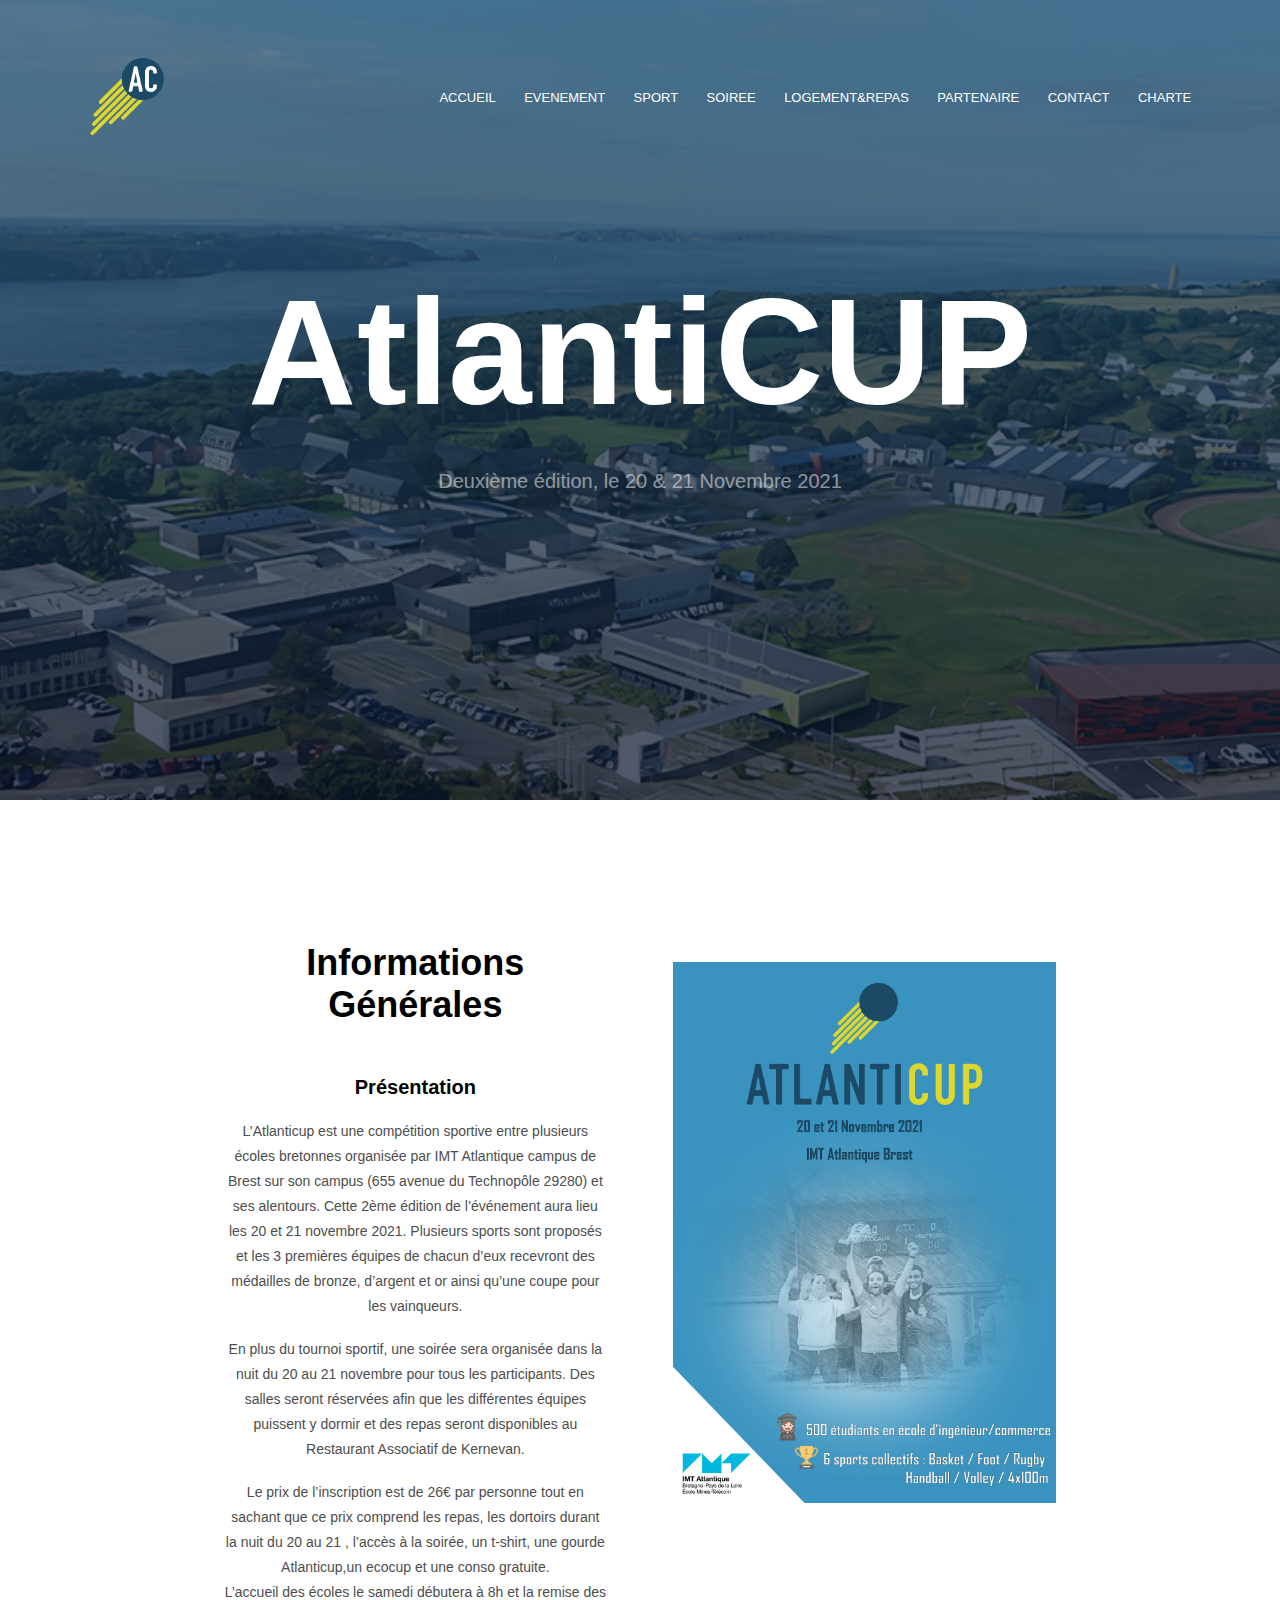
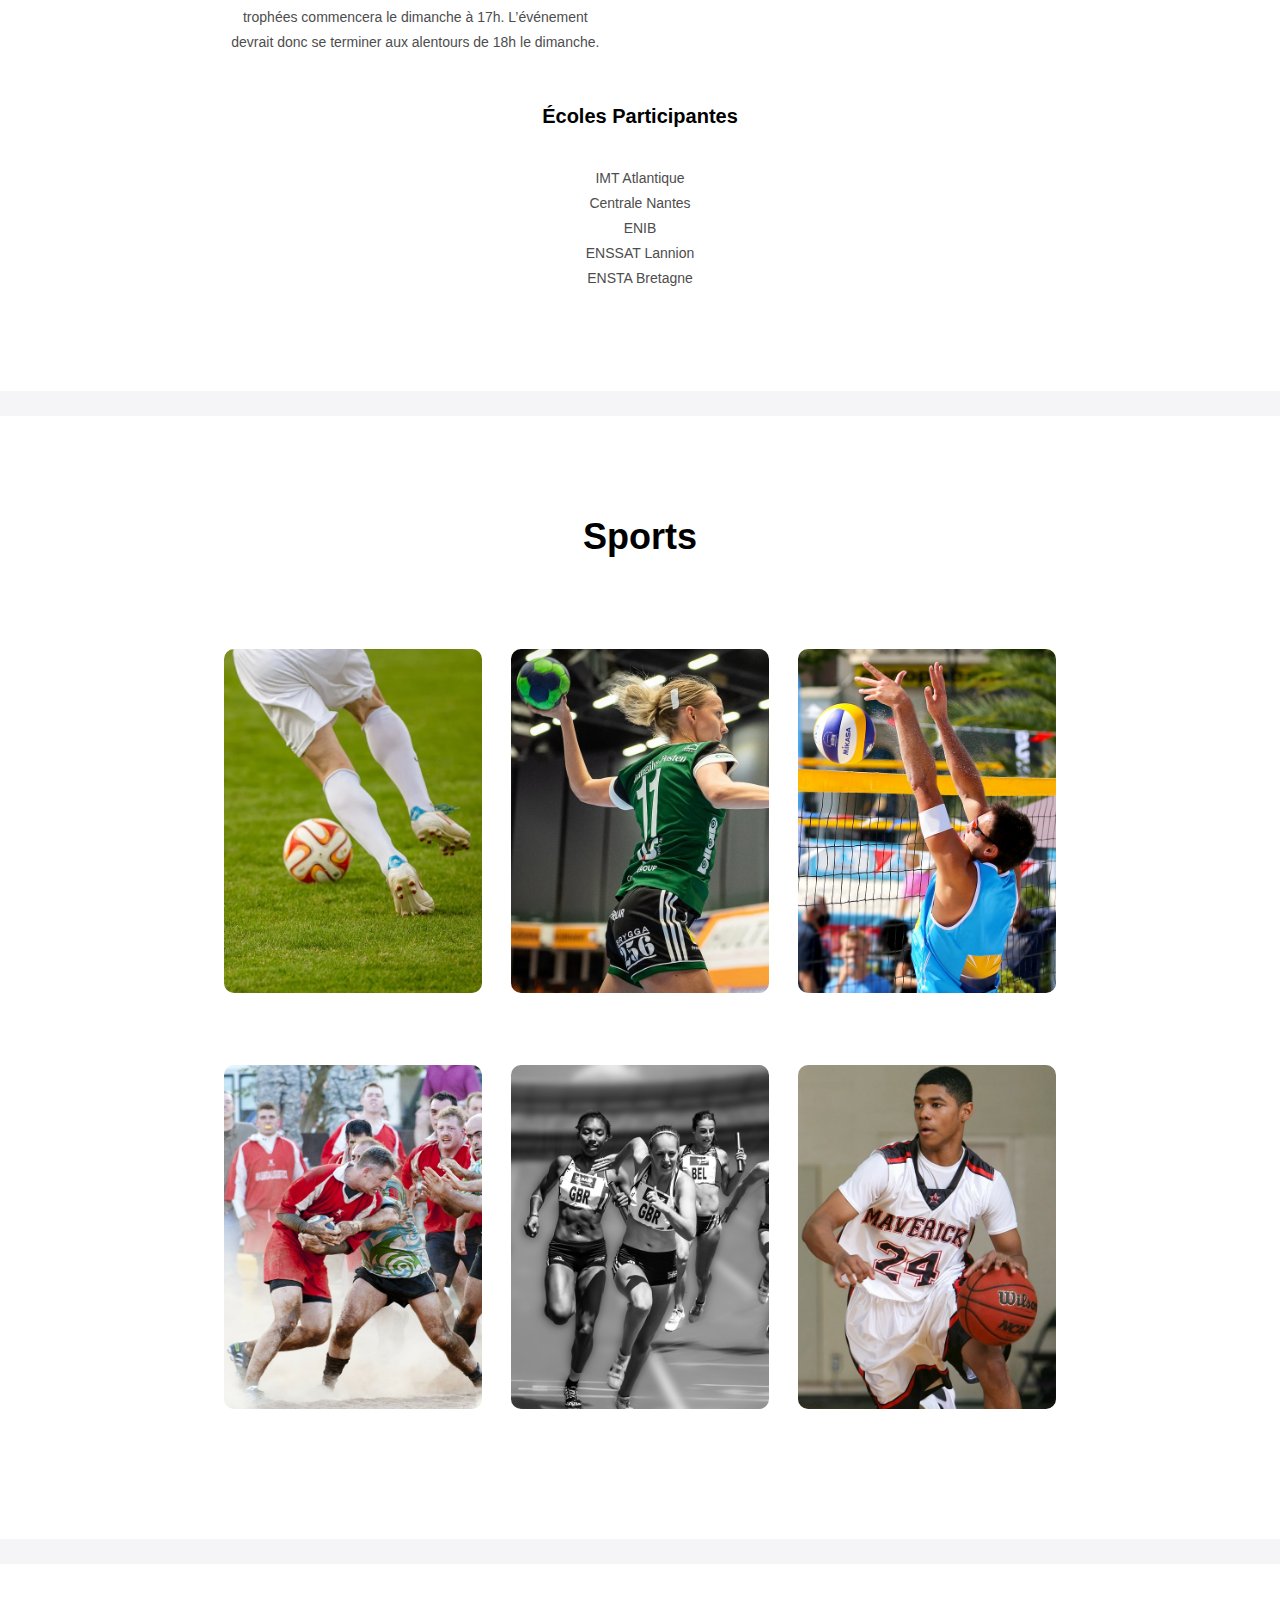
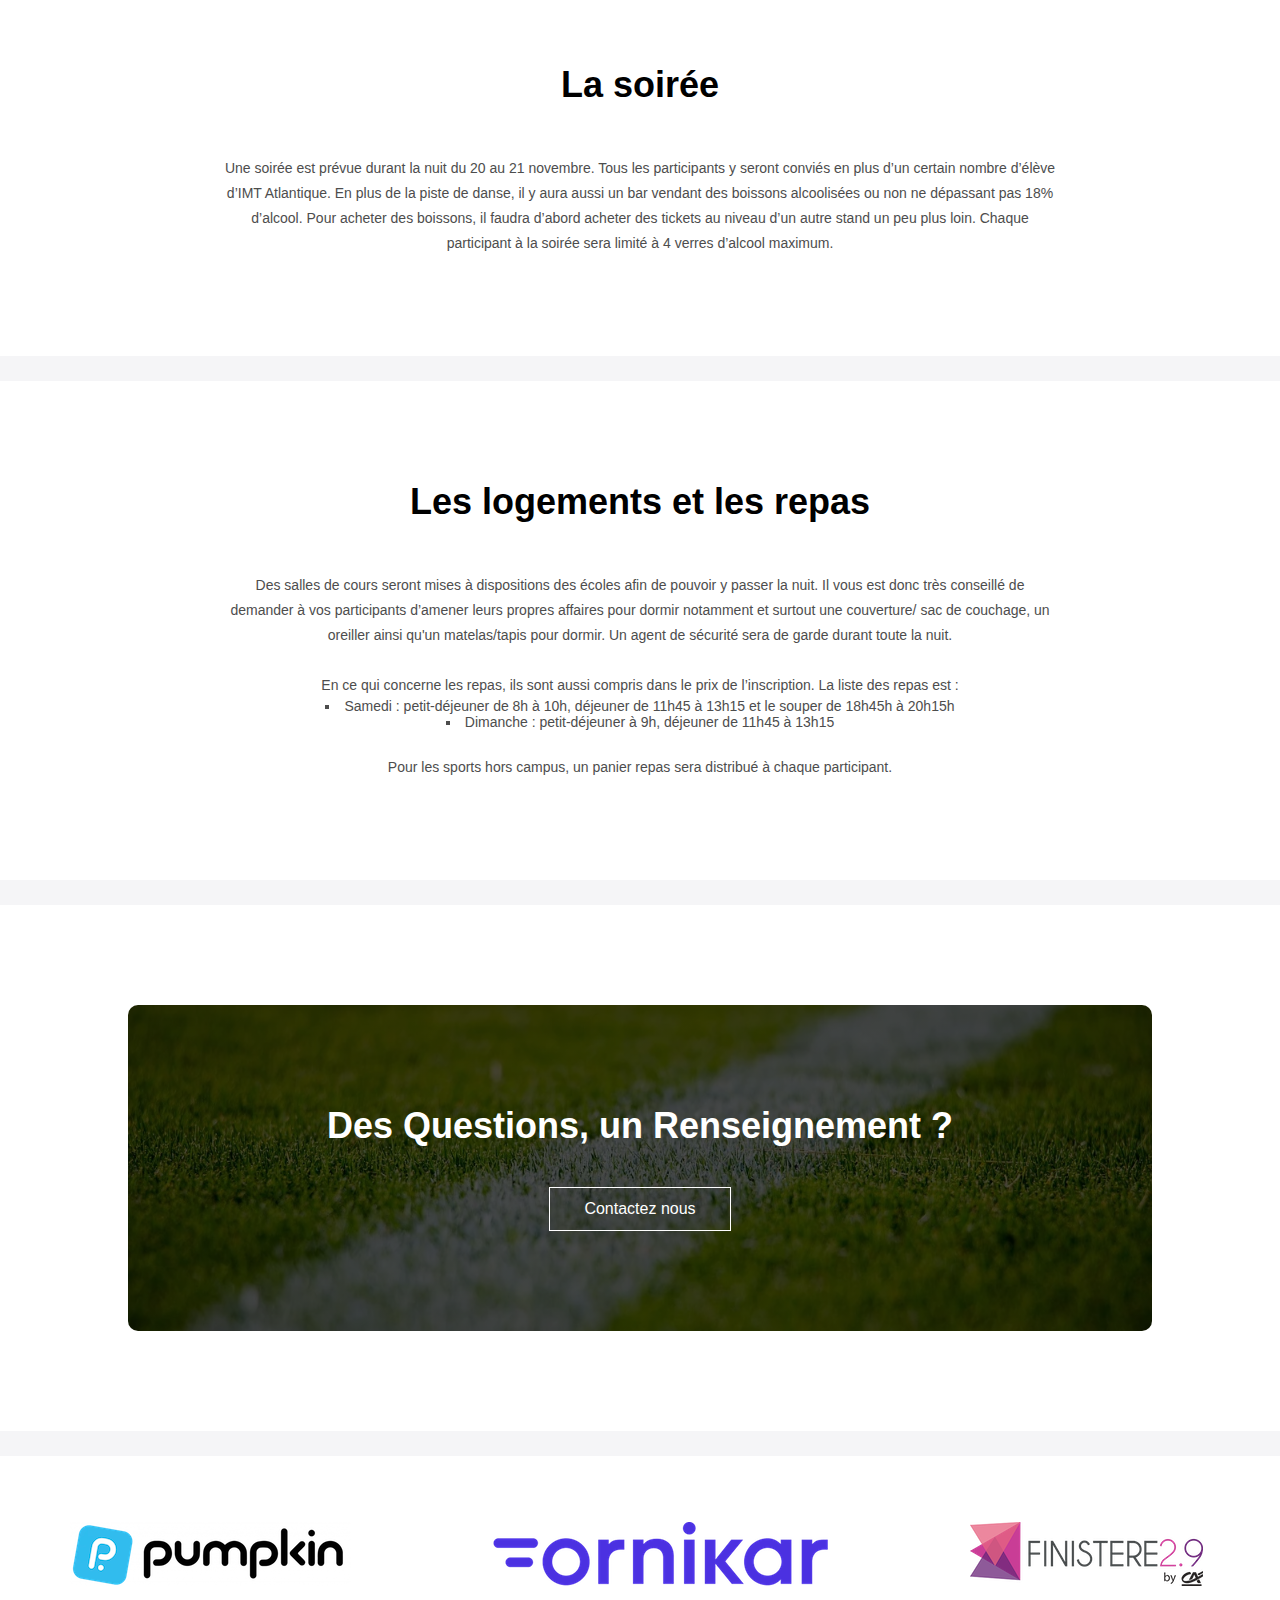
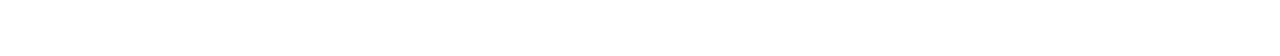
<file: AtlantiCup/index.html>
<!-----
    https://www.creativejuiz.fr/blog/tutoriels/creer-menu-sticky-avec-javascript-css
    
    git add . 
    git commit -m "push"  
    git push heroku master
    
    ----->




<!DOCTYPE html>

<html>
<head>
    <meta name="viewport" content="With=device-width, initial-scale=1.0">
    <meta charset="UTF-8">
    <title>AtlantiCup Website</title>
    <link rel="stylesheet" href="style1.css"/>
   <link rel="preconnect" href="https://fonts.googleapis.com">
    <link rel="preconnect" href="https://fonts.gstatic.com" crossorigin>
    <link href="https://fonts.googleapis.com/css2?family=Poppins:wght@100;200;300;400;600;700&display=swap" rel="stylesheet">
    <link rel="stylesheet" href="font-awesome-4.7.0/css/font-awesome.min.css">
  
 
 

<body>
    <header class="header">
        <nav>
            
            <a href:="index.html"><img src ="images/logo3.png"></a>
            <div class="nav-links" id="navLinks" >
                <i class="fa fa-times" onclick="hideMenu()"></i>
                <ul id="menu">
                    <li><a href="index.html">ACCUEIL</a> </li>
                    
                    <li><a href="#id_description">EVENEMENT</a> </li>
                    <li><a href="#id_sport">SPORT</a> </li>
                    <li><a href="#id_soiree">SOIREE</a> </li>
                    <li><a href="#id_logement">LOGEMENT&REPAS</a> </li>
                    <li><a href="#id_partenaire">PARTENAIRE</a> </li>
                    <li><a href="contact.html">CONTACT</a></li>
                    <li><a href="page3.html"">CHARTE</a></li>
                </ul>
            </div>
            <i class="fa fa-bars" onclick="showMenu()"" ></i>
        </nav>
    <div class="text-box">

        <h1 class="title">
            <div class="span-containeer s1">
                <span> <em>Atlanti</em>CUP</span>
            </div>
            <div class="span-containeer s2">
                <span>AtlantiCUP</span>
            </div>
            
        </h1>
        
        <p>Deuxième édition, le 20 & 21 Novembre 2021</p>
        
    </div>    

    </header>


<!-----Description----->

<!---
<section class="description" id = "id_description">

    <img src="affiche_atlanticup_v3.png" alt="affiche">
    
    <h1>Informations Générales</h1>
    
    
    <h2>Présentation </h2>
    <p>L’Atlanticup est une compétition sportive entre plusieurs écoles 
        bretonnes organisée par IMT Atlantique campus de Brest sur son 
        campus (655 avenue du Technopôle 29280) et ses alentours. Cette 
        2ème édition de l’événement aura lieu les 20 et 21 novembre 2021. 
        Plusieurs sports sont proposés (plus de détails dans la partie II) et 
        les 3 premières équipes de chacun d’eux recevront des médailles de bronze, 
        d’argent et or ainsi qu’une coupe pour les vainqueurs. 
    </p>
    <br>
    <p>En plus du tournoi sportif, une soirée sera organisée dans la nuit du 20 au 21 novembre pour
         tous les participants. Des salles seront réservées afin que les différentes équipes puissent y dormir et des 
         repas seront disponibles au Restaurant Associatif de Kernevan.
    </p>
    <br>
    

    <p>
        Le prix de l’inscription n’est pas encore finalisé mais il sera inférieur à 30€ par personne tout en sachant que ce prix comprend 
        les repas, les dortoirs durant la nuit du 20 au 21 , l’accès à la soirée, un t-shirt et une gourde Atlanticup.
    </p>
   

    

    <p>L’accueil des écoles le samedi débutera à 8h et la remise des trophées commencera le dimanche à 16h. L’événement devrait donc se terminer aux alentours 
        de 17h le dimanche.</p>    
       

    <div class="ecoles">
    <h2>Écoles Participantes</h2>  
    
    <br>
    
    <ul>
        <li>IMT Atlantique</li>
        <li>Brest Buisness School</li>
        <li>Centrale Nantes</li>
        <li>ENIB</li>
        <li>ENSSAT Lannion</li>
        <li>ENSTA Bretagne</li>
        <li>ISEN</li>
    </ul>
  


<p>
IMT Atlantique - Brest Buisness School - Centrale Nantes - ENIB -- ENSSAT Lannion - ENSTA Bretagne - ISEN
</p>



</section>

<p class='flotte' >
    
    </p>

<section class="transition"> <p></p></section>

--->

    <section class="description" id = "id_description">

        <div class="row">
            <div class="des-col">
    <h1>Informations Générales</h1>
    
    
    <h2>Présentation </h2>
    <p>L’Atlanticup est une compétition sportive entre plusieurs écoles 
        bretonnes organisée par IMT Atlantique campus de Brest sur son 
        campus (655 avenue du Technopôle 29280) et ses alentours. Cette 
        2ème édition de l’événement aura lieu les 20 et 21 novembre 2021. 
        Plusieurs sports sont proposés et 
        les 3 premières équipes de chacun d’eux recevront des médailles de bronze, 
        d’argent et or ainsi qu’une coupe pour les vainqueurs. 
    </p>
    <br>
    <p>En plus du tournoi sportif, une soirée sera organisée dans la nuit du 20 au 21 novembre pour
         tous les participants. Des salles seront réservées afin que les différentes équipes puissent y dormir et des 
         repas seront disponibles au Restaurant Associatif de Kernevan.
    </p>
    <br>
    

    <p>
        Le prix de l’inscription est de 26€ par personne tout en sachant que ce prix comprend 
        les repas, les dortoirs durant la nuit du 20 au 21 , l’accès à la soirée, un t-shirt, une gourde Atlanticup,un ecocup et une conso gratuite.
    </p>
   

    

    <p>L’accueil des écoles le samedi débutera à 8h et la remise des trophées commencera le dimanche à 17h. L’événement devrait donc se terminer aux alentours 
        de 18h le dimanche.</p>    
       

    
</div>
<div class="des-col">
    <img src="affiche_logo_jaune.png" alt="affiche">
</div>


</div>
<div class="ecoles">
    <h2>Écoles Participantes</h2>  
    
    <br>
    <ul>
        <li>IMT Atlantique</li>
        <li>Centrale Nantes</li>
        <li>ENIB</li>
        <li>ENSSAT Lannion</li>
        <li>ENSTA Bretagne</li>
        
    </ul>
    </div>
</section>

<p class='flotte' >
    
    </p>

<section class="transition"> <p></p></section>



<!-----Sports----->
<section class="sport" id = "id_sport">
    <h1>Sports</h1>

    <div class="row">
        <div class="campus-col">
            <img src="images/football.png">
            <div class="layer">
                <ul>
                    <li style="font-size: 25px;padding-bottom:10px;">FOOTBALL (mixte)</li>
                    <li>7 joueurs + 1 remplaçant(e)</li>
                    <li>Terrain de Plouzané</li>
                    <li>Min. 2 filles</li>

                </ul>
                
            </div>
        </div>
        <div class="campus-col">
            <img src="images/handball.png">
            <div class="layer">
                <ul>
                    <li style="font-size: 25px;padding-bottom:10px;">HANDBALL (H&F)</li>
                    <li>7 joueur(se)s + 1 remplaçant(e)</li>
                    <li>Gymnase de Plouzané</li>
                    
                </ul>
            </div>
        </div>
        <div class="campus-col">
            <img src="images/volleyball.png">
            <div class="layer">
                <ul>
                    <li style="font-size: 25px;padding-bottom:10px;">VOLLEY (mixte)</li>
                    <li>6 joueurs + 1 remplaçant(e)</li>
                    <li>Grand gymnase</li>
                    <li>Min. 2 filles</li>
                </ul>  
            </div>
        </div>
    </div>
    <div class="row">
        <div class="campus-col">
            <img src="images/rugby.png">
            <div class="layer">
                <ul>
                    <li style="font-size: 25px;padding-bottom:10px;">RUGBY (H&F)</li>
                    <li>7 joueur(se)s + 2 remplaçant(e)s</li>
                    <li>Terrain de rugby (campus)</li>
                    
                </ul>
            </div>
        </div>
        <div class="campus-col">
            <img src="images/relais.png">
            <div class="layer">
                <ul>
                    <li style="font-size: 25px;padding-bottom:10px;">RELAIS 4x100m (mixte)</li>
                    <li>4 joueurs</li>
                    <li>Terrain de foot (campus)</li>
                    <li>Min 1 fille</li>
                </ul> 
            </div>
        </div>
        <div class="campus-col">
            <img src="images/basketball.png">
            <div class="layer">
                <ul>
                    <li style="font-size: 25px;padding-bottom:10px;">BASKETBALL (mixte)</li>
                    <li>5 joueurs +2 remplaçant(e)s</li>
                    <li>Petit gymnase (campus)</li>
                    <li>min. 1 fille</li>
                    
            </div>
        </div>
    </div>

    

</section>
<section class="transition"> <p></p></section>


<!-----La Soirée ----->

<section class="soiree" id="id_soiree" >
    <h1>La soirée</h1>
    <p>Une soirée est prévue durant la nuit du 20 au 21 novembre. Tous les participants y seront conviés en plus d’un certain nombre d’élève d’IMT Atlantique. En plus de la piste de danse, il y aura aussi un bar vendant des boissons alcoolisées ou non ne dépassant pas 18% d’alcool. Pour acheter des boissons, il faudra d’abord acheter des tickets au niveau d’un autre stand un peu plus loin.
         Chaque participant à la soirée sera limité à 4 verres d’alcool maximum.</p>
</section>

<section class="transition"> <p></p></section>

<!-----Logement----->

<section class="logement" id="id_logement">
    <h1>Les logements et les repas</h1>
    <p>Des salles de cours seront mises à dispositions des écoles afin de pouvoir y passer la nuit. Il vous est donc très conseillé de demander à vos participants d’amener leurs propres affaires pour dormir notamment et surtout une couverture/ sac de couchage, un oreiller ainsi qu'un matelas/tapis pour dormir.
         Un agent de sécurité sera de garde durant toute la nuit. <br>
        <br>En ce qui concerne les repas, ils sont aussi compris dans le prix de l’inscription. La liste des repas est :
        </p>
        <ul>
            <li>Samedi : petit-déjeuner de 8h à 10h, déjeuner de 11h45 à 13h15 et le souper de 18h45h à 20h15h</li>
            <li>Dimanche : petit-déjeuner à 9h, déjeuner de 11h45 à 13h15</li>
        </ul>
        <p> <br> Pour les sports hors campus, un panier repas sera distribué à chaque participant.</p>
</section>


<section class="transition"> <p></p></section>


<!-----Contact----->

<section class="contact">
    <h1>Des Questions, un Renseignement ? </h1>
    <a href="contact.html" class="btn">Contactez nous</a>
</section>

<section class="transition"> <p></p></section>


<!-----Partenaires----->
<section class="partenaires" id = "id_partenaire">
   
    
    <div class="marquee">
        <ul class="marquee-content">
            <li>
                <figure>
                    <img src="images/logo_pumpkin.png" alt="">
                </figure>
            </li>
            <li>
                <figure>
                    <img src="images/Logo-Ornikar-Wiki.png" alt="visuel dynamique 1">
                </figure>
            </li>
            
            <li>
                <figure>
                    <img src="images/finistere2point9_byCA_x600.png" alt"">
                </figure>
            </li>
            <li>
                <figure>
                    <img src="images/orness.png" alt="">
                </figure>
            </li>
            <li>
                <figure>
                    <img src="images/logo_pumpkin.png" alt="">
                </figure>
            </li>
            <li>
                <figure>
                    <img src="images/Logo-Ornikar-Wiki.png" alt="visuel dynamique 1">
                </figure>
            </li>
            
            <li>
                <figure>
                    <img src="images/finistere2point9_byCA_x600.png" alt"">
                </figure>
            </li>
            <li>
                <figure>
                    <img src="images/orness.png" alt="">
                </figure>
            </li>
            
        </ul>
    </div>
       
</section>



<!-----Bas de page-----
<section class="bottom_page">

</section>
> 



<!-----JavaScript for Menu----->

<script>
    var navLinks = document.getElementById("navLinks");
    
    function showMenu(){
        
        
        
        navLinks.style.right = "0";
    }
    function hideMenu(){
        
        navLinks.style.right = "-200px";
    }

</script>
<script src="app.js"></script>
</body>
</html>
</file>
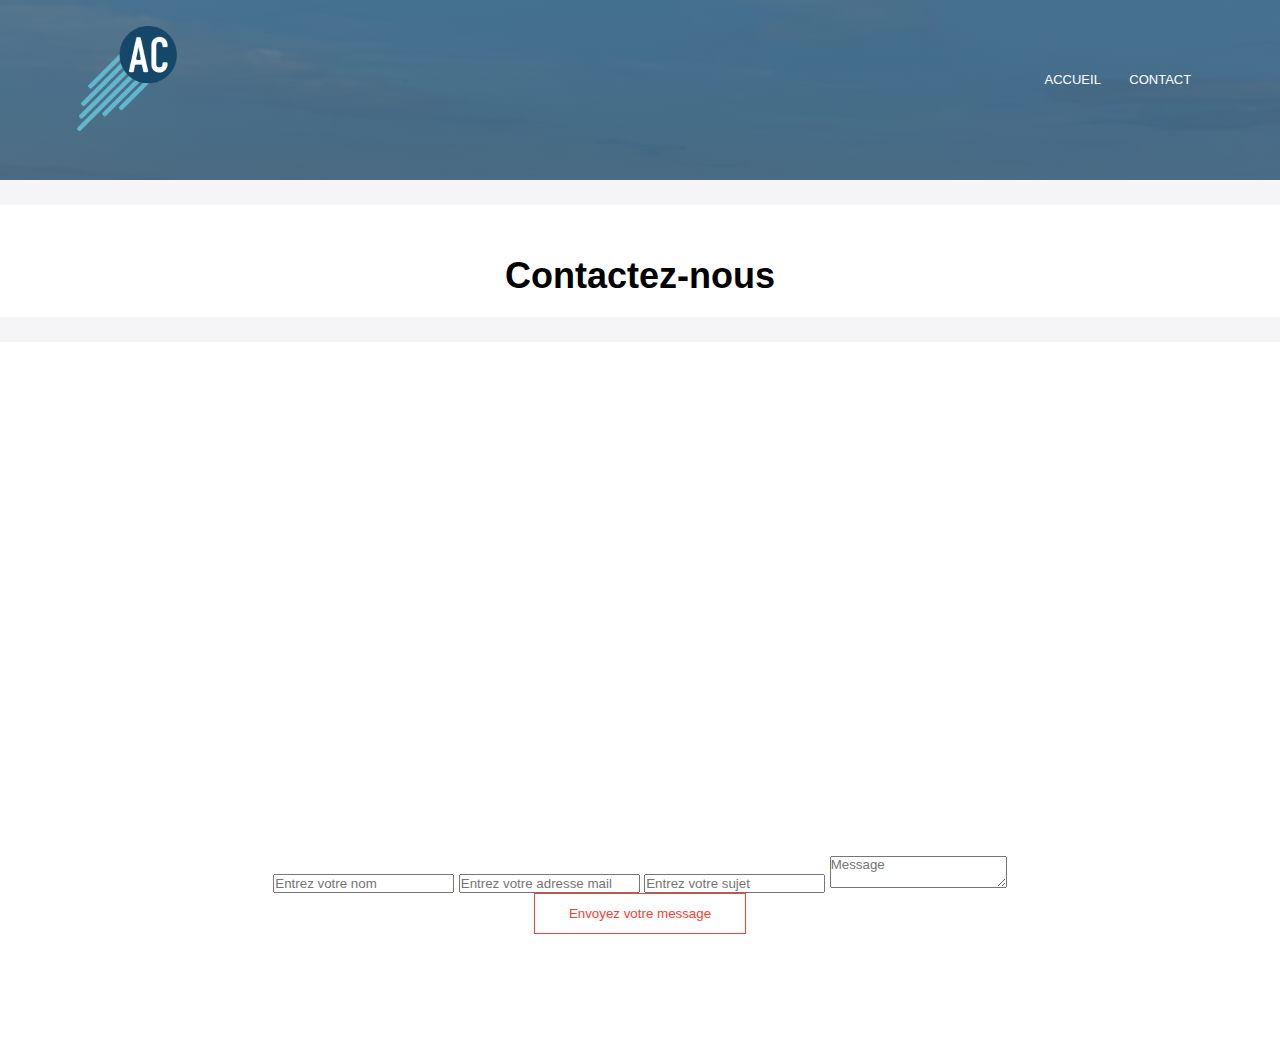
<file: AtlantiCup/contact copy.html>
<!DOCTYPE html>
<html>
<head>
    <meta name="viewport" content="With=device-width, initial-scale=1.0">
    <title>AtlantiCup Website</title>
    <link rel="stylesheet" href="style1.css"/>
    <link rel="preconnect" href="https://fonts.googleapis.com">
    <link rel="preconnect" href="https://fonts.gstatic.com" crossorigin>
    <link href="https://fonts.googleapis.com/css2?family=Poppins:wght@100;200;300;400;600;700&display=swap" rel="stylesheet">
    <link rel="stylesheet" href="font-awesome-4.7.0/css/font-awesome.min.css">
  



<body>
    <section class="c_header">
        <nav>
            
            <a href:="index.html"><img src ="images/logoAC.png"></a>
            <div class="nav-links" id="navLinks" >
                <i class="fa fa-times" onclick="hideMenu()"></i>
                <ul>
                    <li><a href="index.html">ACCUEIL</a> </li>
                    
                    
                    <li><a href="contact.html">CONTACT</a></li>
                </ul>
            </div>
            <i class="fa fa-bars" onclick="showMenu()"" ></i>
        </nav>

    </section >

    <section class="transition"> <p></p></section>

    <section class="c_titre">
        <h1>Contactez-nous</h1>
    </section>

    <section class="transition"> <p></p></section>

    <section class="c_location">
        <iframe src="https://www.google.com/maps/embed?pb=!1m18!1m12!1m3!1d2651.120586920576!2d-4.5725660841622995!3d48.35820647924161!2m3!1f0!2f0!3f0!3m2!1i1024!2i768!4f13.1!3m3!1m2!1s0x4816be39dac601ad%3A0x271a5b153615b2ad!2sIMT%20Atlantique!5e0!3m2!1sfr!2sfr!4v1633531271683!5m2!1sfr!2sfr" width="600" height="450" style="border:0;" allowfullscreen="" loading="lazy"></iframe>

    </section>

    <section class="c_contact-us">

        <div class="c_row">
            
           
            <div class="c_contact-col">
                <form action="form-handler.php" method="post">
                    <input type="text" name="name" placeholder="Entrez votre nom" required>
                    <input type="email" name="email" placeholder="Entrez votre adresse mail" required>
                    <input type="text" name="subject" placeholder="Entrez votre sujet" required>
                    <textarea row="8" name="message" placeholder="Message" required></textarea>
                    <button type="submit" class="btn red-btn" >Envoyez votre message</button>
                </form>
            </div>            
        </div>

    </section>





<!-----JavaScript for Menu----->

<script>
    var navLinks = document.getElementById("navLinks");
    
    function showMenu(){
        navLinks.style.right = "0";
    }
    function hideMenu(){
        navLinks.style.right = "-200px";
    }

</script>
<script src="app.js"></script>
</body>
</html>
</file>
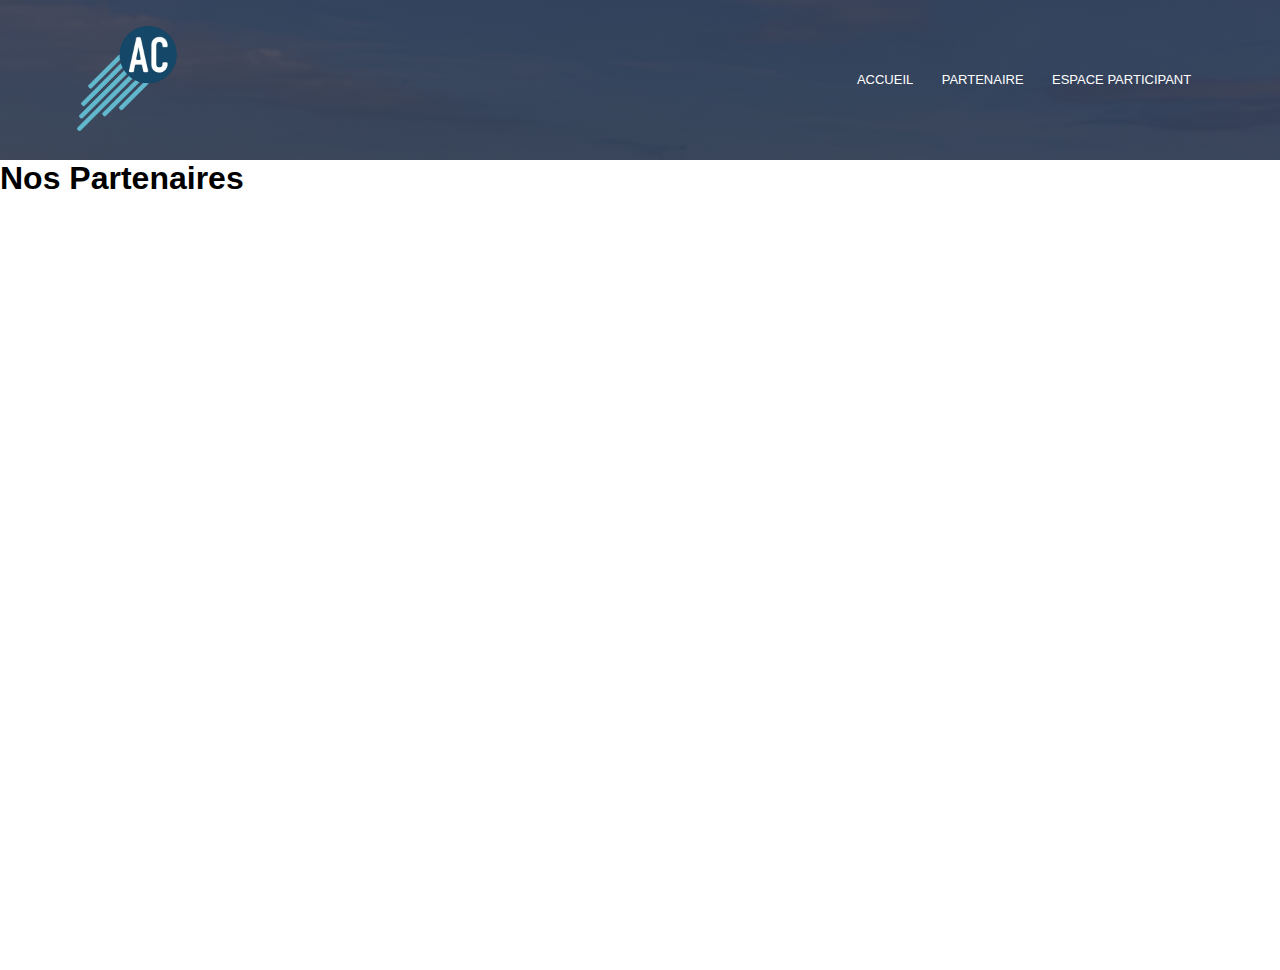
<file: AtlantiCup/page2.html>
<!DOCTYPE html>
<html>
<head>
    <meta name="viewport" content="With=device-width, initial-scale=1.0">
    <title>AtlantiCup Website</title>
    <link rel="stylesheet" href="style2.css"/>
    <link rel="preconnect" href="https://fonts.googleapis.com">
    <link rel="preconnect" href="https://fonts.gstatic.com" crossorigin>
    <link href="https://fonts.googleapis.com/css2?family=Poppins:wght@100;200;300;400;600;700&display=swap" rel="stylesheet">
    <link rel="stylesheet" href="font-awesome-4.7.0/css/font-awesome.min.css">

<body>
    <section class="header">
        <nav>
                
            <a href:="index.html"><img src ="images/logoAC.png"></a>
            <div class="nav-links" id="navLinks" >
                <i class="fa fa-times" onclick="hideMenu()"></i>
                <ul>
                    <li><a href="index.html">ACCUEIL</a> </li>
                    <li><a href="page2.html">PARTENAIRE</a> </li>
                    <li><a href="">ESPACE PARTICIPANT</a> </li>
                </ul>
            </div>
            <i class="fa fa-bars" onclick="showMenu()"" ></i>
        </nav>
    
        
    </section>
    <section class="partie2">
        <div class="text-box">
            <h1>Nos Partenaires</h1> 
        </div>
        
    </section>
</body>

<!-----JavaScript for Menu----->

<script>
    var navLinks = document.getElementById("navLinks");
    
    function showMenu(){
        navLinks.style.right = "0";
    }
    function hideMenu(){
        navLinks.style.right = "-200px";
    }

</script>
</html>
</file>
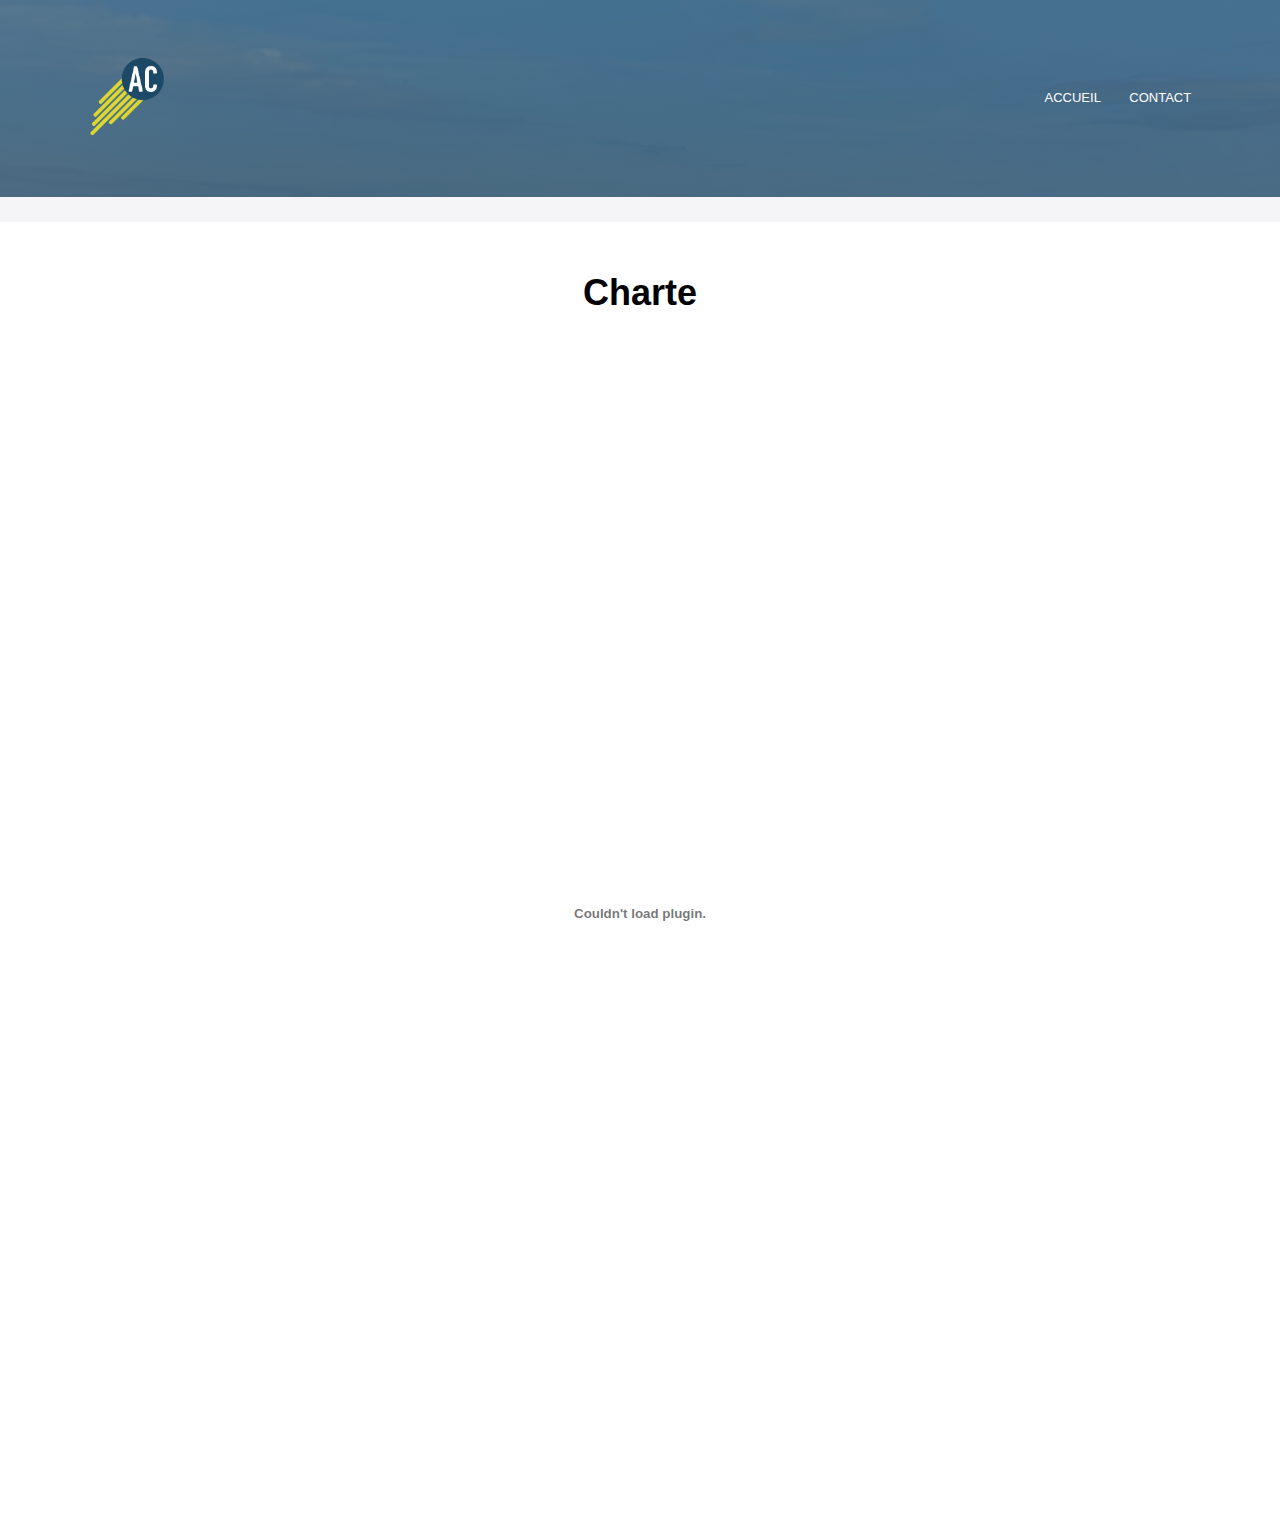
<file: AtlantiCup/page3.html>
<!DOCTYPE html>
<html>
<head>
    <meta name="viewport" content="With=device-width, initial-scale=1.0">
    <title>AtlantiCup Website</title>
    <link rel="stylesheet" href="style1.css"/>
    <link rel="preconnect" href="https://fonts.googleapis.com">
    <link rel="preconnect" href="https://fonts.gstatic.com" crossorigin>
    <link href="https://fonts.googleapis.com/css2?family=Poppins:wght@100;200;300;400;600;700&display=swap" rel="stylesheet">
    <link rel="stylesheet" href="font-awesome-4.7.0/css/font-awesome.min.css">
    <meta charset="UTF-8">



<body>
    <section class="c_header">
        <nav>
            
            <a href:="index.html"><img src ="images/logo3.png"></a>
            <div class="nav-links" id="navLinks" >
                <i class="fa fa-times" onclick="hideMenu()"></i>
                <ul>
                    <li><a href="index.html">ACCUEIL</a> </li>
                    
                    
                    <li><a href="contact.html">CONTACT</a></li>
                </ul>
            </div>
            <i class="fa fa-bars" onclick="showMenu()"" ></i>
        </nav>

    </section >

    <section class="transition"> <p></p></section>

    <section class="ch_titre">
        <h1>Charte</h1>
        <!---<iframe src="CHARTE-DE-BONNE-CONDUITE-ATLANTICUP-2021.pdf" frameborder="0"></iframe>-->
        <embed src="CHARTE-DE-BONNE-CONDUITE-ATLANTICUP-2021.pdf" width="80%" height="1200" 
 type="application/pdf">
    </section>


    <style>
        @media(max-width:1000px){
            .nav-links{
            
            height: 20vh;
            }
     </style>


<!-----JavaScript for Menu----->

<script>
    var navLinks = document.getElementById("navLinks");
    
    function showMenu(){
        navLinks.style.right = "0";
    }
    function hideMenu(){
        navLinks.style.right = "-200px";
    }

</script>
<script src="app.js"></script>
</body>
</html>
</file>
<file: AtlantiCup/style1.css>
*{
    margin: 0;
    padding: 0;
    /*font-family: 'Poppins', sans-serif;*/
    
    font-family: -apple-system, BlinkMacSystemFont, 'Segoe UI', Roboto, Oxygen, Ubuntu, Cantarell, 'Open Sans', 'Helvetica Neue', sans-serif;
    


}   

html{

    scroll-behavior: smooth;
}

.header{
    min-height: 800px;
    width: 100%;
    background-image: linear-gradient(rgba(29, 74, 102, 0.7),rgba(4,9,30,0.7)),url(images/image3.png);
    background-position: center;
    background-size: cover;
    position:relative;
    background-attachment: fixed;
    overflow: hidden;
}
nav{ 
    display:flex;
    padding:2% 6%;
    justify-content: space-between;
    align-items: center;


}
nav img{
    width: 100px;
}
.nav-links{
    flex: 1;
    text-align: right;
    
}
.nav-links ul li{
    list-style: none;
    display: inline-block;
    padding: 8px 12px;
    position: relative;
}
.nav-links ul li a{
    color: #fff;
    text-decoration: none;
    font-size: 13px;
}
.nav-links ul li::after{
    content: ' ';
    width: 0%;
    height: 2px;
    background: rgb(99,183,203)
    ;
    display: block;
    margin: auto;
    transition: 0.5s;
}
.nav-links ul li:hover::after{
    width: 100%;

}
.text-box{
    width: 90%;
    color: #fff;
    position: absolute; 
    top: 50%;
    left: 50%;
    transform: translate(-50%,-50%);
    text-align: center;
}

.text-box p{
    color:#fff;
    opacity: 0.5;
    padding-top: 20px;
    
}
.text-box h1{
    font-size: 90px;
}
.title{
    position: relative;
    display: inline-block;
    
}
.s1 span{
    transform-origin: bottom;
    
}
.s2 span{
    transform-origin: top;
    transform: translateY(100%) rotateX(-90deg);
}


.s2{
    position: absolute;
    top:0px;
    
}
.title span{
    transition: 0.5s;
    will-change: transform;
    display: inline-block;
    font-size: 150px;

}

.title span em{
    font-weight: bold;

}
.title:hover .s1 span {
    transform: translateY(-100%) rotateX(-90deg);
}

.title:hover .s2 span {
    transform: translateY(0%) rotateX(0);
}

.text-box p{
    margin: 10px 0 40px;
    font-size: 20px;
}
.btn{
    display: inline-block;
    text-decoration: none;
    color: #fff;
    border: 1px solid #fff;
    padding: 12px 34px;
    font-size: 13 px;
    background: transparent;
    position:relative;
    cursor: pointer;
}
.btn:hover{
    border: 1px solid rgb(99,183,203)
    ;
    background: rgb(99,183,203)
    ;
    transition: 1s;
}

nav .fa{
    display: none;
}

.menu{
    position: fixed;
}


@media(max-width:1000px){
    .text-box h1{
        font-size: 17px;
    }
    .text-box p{
        font-size: 15px;
    }
    .nav-links ul li{
        display: block;  
    
    }
    .title span{
        
        font-size: 50px;
    
    }
    .description{
        width: 65%;
    }
    .nav-links{
        position: absolute;
        background: rgb(99,183,203);
        height: 800px;
        width: 200px;
        top: 0;
        right: -200px;
        text-align: left;
        z-index: 2; 
        transition: 1s;
        
    }
    nav .fa{
        display: block;
        color:#fff;
        margin: 10px;
        font-size: 22px;
        cursor: pointer;
    }
    .nav-links ul{
        padding: 20 px;
    }
    .row{
        flex-direction: column;
    }
}

/*-----Description-----*/

.description{
    width: 65%;
    margin: auto;
    text-align: center;
    padding-top: 100px;
    padding-bottom: 100px;

}
h1{
    font-size: 36px;
    font-weight: 600px;
       
}

.description h2{
    font-size: 20px;
    padding-bottom: 20px;
    padding-top: 50px;
}

p{
    color: rgb(77, 77, 77);
    font-size: 14px;
    font-weight: 300;
    line-height: 25px;
    padding: 10 px;    
}
.description ul{
   
    font-size: 14px;
    color:rgb(77, 77, 77);
    font-weight: 300;
    list-style: none;
    
}
.description ul li{
    color: rgb(77, 77, 77);
    font-size: 14px;
    font-weight: 300;
    line-height: 25px;
    padding: 10 px;   

}


.description img{
    width: 300px;
    display: block;
    padding-top: 20px;
    
    
   
}


.des-col {
    flex-basis: 46%;
    
}
.des-col img{
    width: 100%;
    margin-top: auto;
    margin-left: auto;

}

/*-----Sports-----*/
.sport{
    width: 65%;
    margin: auto;
    text-align: center;
    padding-top: 100px;
    padding-bottom: 100px;
    

}
.sport h1{
    padding-bottom: 50px;
}
/*-----Soirée-----*/

.soiree{
    width: 65%;
    margin: auto;
    text-align: center;
    padding-top: 100px;
    padding-bottom: 100px;
}
.soiree h1{
    padding-bottom: 50px;
}

/*-----Logement-----*/

.logement{
    width: 65%;
    margin: auto;
    text-align: center;
    padding-top: 100px;
    padding-bottom: 100px;
}
.logement h1{
    padding-bottom: 50px;
}
.logement ul{
   
    font-size: 14px;
    color:rgb(77, 77, 77);
    font-weight: 300;
    list-style: inside square;
    
}



/*-----Partenaires-----*/
.partenaires{
    width: 100%;
    margin: auto;
    text-align: center;

 

}
h2{
    font-size: 36;
    font-weight: 600;    
}
.defilement{
    width: 80%;
    margin: auto;
    text-align: center;
    padding-top: 0px;
    padding-bottom: 0px;
    background-color:#fff;
    margin-top: 100px;
}

:root{
    --marquee-width:100vh;
    --marquee-height: 200px;
    --marquee-elements: 4;
    --marquee-element-duration:8s;
}

.marquee{
    background-color:#fff;
    width: 100vw;
    color: black;
    height: 200px;
    overflow: hidden;
    position: relative;

}
.marquee:before, marquee:after {
    position: absolute;
    top: 0;
    width: 10rem;
    height:100%;
    content: "";
    z-index:1;
}
.marquee:before{
    left: 0;
    color
}

.marquee:after{
    right: 0;
    background: linear-gradient(to left, #fff 0%, trtansparent 100%);
}

.marquee-content {
    list-style: none;
    height: 100%;
    display: flex;
    animation: scrolling 11s linear infinite;
}
@keyframes scrolling{
    0% {transform: translateX(0)}
    100% {transform: translateX(-1641px)}
}
.marquee-content li{
    display: flex; 
    
    width: auto;
    flex-shrink: 0;
    padding-left: 70px;
    padding-right: 70px;
    align-items: center;
}

/*-----transition----*/

.transition{
    padding-top: 25px;
    background-color:  #f5f5f7;
}



/*-----contact----*/
.contact{
    margin: 100px auto;
    width: 80%;
    background-image: linear-gradient(rgba(0,0,0,0.7),rgba(0,0,0,0.7)), url(images/grass-2616911_1280.webp);
    background-position: center;
    background-size: cover;
    border-radius: 10px;
    text-align: center;
    padding: 100px 0;

}

.contact h1{
    color: #fff;
    margin-bottom: 40px ;
    
    padding: 0;
    
}





.row{
    margin-top: 5%;
    display: flex;
    justify-content: space-between;

}

.campus-col{
    flex-basis: 31%;
    border-radius: 10px;
    margin-bottom: 30px;
    position: relative;
    overflow: hidden;
}

.campus-col img{
    width: 100%;
    display: block;
}
.layer{
    background: transparent;
    width: 100%;
    height: 100%;
    position: absolute;
    top: 0;
    left: 0;
    transition: 0.5s;
    
}
.layer:hover{
    background: rgb(99,183,203,0.7);

}


.layer p{
    width: 100%;
    font-weight: 300;
    color: white;
    font-size: 20;
    bottom: 0;
    position: absolute;
    
}


.layer ul {
    width: 100%;
    font-weight: 400;
    color: #fff;
    font-size: 20px;   
    bottom: 0;
    left: 50%;
    transform: translateX(-50%);
    position: absolute;
    transition: 0.5s;
    opacity: 0;

}


.layer:hover ul {
    bottom:50%;
    left:50%;
    transform:translate(-50%,50%);
    opacity: 1;

}


/*-----bottom_page----*/

.bottom_page{
    background-color: rgb(25, 25, 25);
    padding: 100px;
}






/*-----page2_contact----*/




.c_header{
    min-height: 20vh;
    width: 100%;
    background-image: linear-gradient(rgba(29, 74, 102, 0.7),rgba(4,9,30,0.7)),url(images/image3.png);
    background-position: center;
    background-size: cover;
    position:relative;
    background-attachment: fixed;

}
.c_titre{
text-align: center;
font-size: 20px;
padding: 20px;
}

.c_titre h1 {
    padding-top: 30px;
}

.c_location{
    width: 70%;
    margin: auto;
    padding: 30px 0;

}
.c_location iframe{
    width: 100%;

}

.c_contact-us{
    width: 65%;
    margin: auto;
    text-align: center;
    padding-bottom: 20px;


}
.c_contact-us h5{
    font-size: 20px;
}
.c_contact-us p{
    font-size: 15px;
}

.c_contact-us i{
    font-size: 54px;
}
.c_contact-us a {

    text-decoration: none;

}

.c_contact-col{
    flex-basis:48%;
    
    padding-bottom: 100px;
  
    position: relative;
    overflow: hidden;
}

.red-btn{
     border: 1px solid #f44336;
     background: transparent;
     color:#f44336;
}


.nav-is-stuck .header {
	position: fixed;
	top: 0;
	left: 0;
	right: 0;
	box-shadow: 0 1px 4px rgba(0, 0, 0, 0.15);
	animation: stickAnim .3s;
}
 
@keyframes stickAnim {
	0% {
		transform: translateY(-86px);
	}
	100% {
		transform: translateY(0);
	}
}

/*-----page3_charte----*/

.ch_header{
    min-height: 20vh;
    width: 100%;
    background-image: linear-gradient(rgba(29, 74, 102, 0.7),rgba(4,9,30,0.7)),url(images/image3.png);
    background-position: center;
    background-size: cover;
    position:relative;
    background-attachment: fixed;

}
.ch_titre{
text-align: center;
font-size: 20px;
padding: 20px;
}

.ch_titre h1 {
    padding-top: 30px;
}

.ch_titre iframe{
    height: 1500px;
    width: 80%;
    padding-top: 20px;
}
</file>
<file: AtlantiCup/style2.css>
*{
    margin: 0;
    padding: 0;
    /*font-family: 'Poppins', sans-serif;*/
    font-family: -apple-system, BlinkMacSystemFont, 'Segoe UI', Roboto, Oxygen, Ubuntu, Cantarell, 'Open Sans', 'Helvetica Neue', sans-serif;
}   
.header{
    min-height: 15vh;
    width: 100%;
    background-image: linear-gradient(rgba(4,9,30,0.7),rgba(4,9,30,0.7)),url(images/image3.png);
    background-position: center;
    background-size: cover;
    position:relative;
    background-attachment: fixed;
}
nav{
    display:flex;
    padding:2% 6%;
    justify-content: space-between;
    align-items: center;


}
nav img{
    width: 100px;
}
.nav-links{
    flex: 1;
    text-align: right;
}
.nav-links ul li{
    list-style: none;
    display: inline-block;
    padding: 8px 12px;
    position: relative;
}
.nav-links ul li a{
    color: #fff;
    text-decoration: none;
    font-size: 13px;
}
.nav-links ul li::after{
    content: ' ';
    width: 0%;
    height: 2px;
    background: #f44336;
    display: block;
    margin: auto;
    transition: 0.5s;
}
.nav-links ul li:hover::after{
    width: 100%;

}
.btn{
    display: inline-block;
    text-decoration: none;
    color: #fff;
    border: 1px solid #fff;
    padding: 12px 34px;
    font-size: 13 px;
    background: transparent;
    position:relative;
    cursor: pointer;
}
.btn:hover{
    border: 1px solid #f44336;
    background: #f44336;
    transition: 1s;
}

nav .fa{
    display: none;
}
.partie2{
    min-height: 90vh;
    width: 100%;
    
    background-position: center;
    background-size: cover;
    position:relative;
    background-attachment: fixed;
}

@media(max-width:700px){
    .text-box h1{
        font-size: 20px;
    }
    .nav-links ul li{
        display: block;  
         
    }
    .nav-links{
        position: absolute;
        background: #f44336;
        height: 100vh;
        width: 200px;
        top: 0;
        right: -200px;
        text-align: left;
        z-index: 2; 
        transition: 1s;   
    }
    nav .fa{
        display: block;
        color:#fff;
        margin: 10px;
        font-size: 22px;
        cursor: pointer;
    }
    .nav-links ul{
        padding: 20 px;
    }
}
</file>
